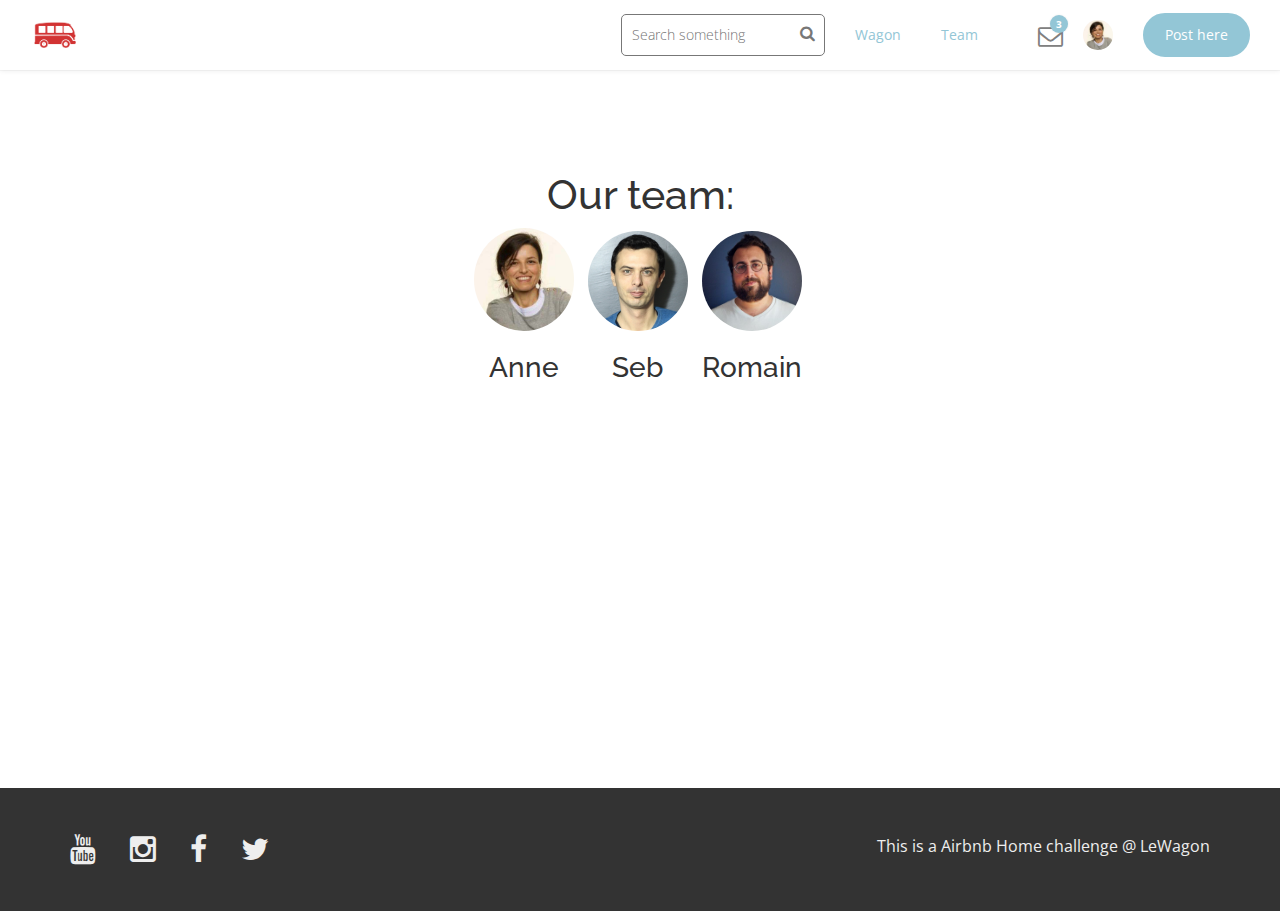
<file: team.html>
<!doctype html>
<html>
<head>
  <meta charset="utf-8">

  <!-- Always force latest IE rendering engine or request Chrome Frame -->
  <meta content="IE=edge,chrome=1" http-equiv="X-UA-Compatible">

  <!-- For Bootstrap responsiveness -->
  <meta http-equiv="X-UA-Compatible" content="IE=edge">
  <meta name="viewport" content="width=device-width, initial-scale=1">

  <!-- Use title if it's in the page YAML frontmatter -->
  <title>The Middleman</title>

  <link href="stylesheets/all.css" rel="stylesheet" />
  <script src="javascripts/all.js"></script>

  <!-- HTML5 Shim and Respond.js IE8 support of HTML5 elements and media queries -->
  <!-- Leave those next 4 lines if you care about users using IE8 -->
    <!--[if lt IE 9]>
      <script src="https://oss.maxcdn.com/html5shiv/3.7.2/html5shiv.min.js"></script>
      <script src="https://oss.maxcdn.com/respond/1.4.2/respond.min.js"></script>
      <![endif]-->
    </head>

    <body class="team">

      <!-- layouts/layout.erb -->
      <div class="navbar-wagon">
  <!-- Logo -->
<a class="navbar-wagon-brand" href="/">  <img src="images/lewagon.png" />
</a>
  <!-- Right Navigation -->
  <div class="navbar-wagon-right hidden-xs hidden-sm">

    <!-- Search form -->
    <form action="" class="navbar-wagon-search">
      <input type="text" class="navbar-wagon-search-input" placeholder="Search something">
      <button type="submit" class="navbar-wagon-search-btn">
        <i class="fa fa-search"></i>
      </button>
    </form>

    <!-- Text link -->
    <a class="navbar-wagon-item navbar-wagon-link" href="https://www.lewagon.com">Wagon</a>

    <!-- Text link -->
    <a class="navbar-wagon-item navbar-wagon-link" href="team.html">Team</a>

    <!-- Notification link-->
    <a class="navbar-wagon-item navbar-wagon-link" href="#"></a>
    <div class="badge-container">
      <i class="fa fa-envelope-o"></i>
      <div class="badge badge-blue">3</div>
    </div>
  </a>

  <!-- Profile picture and dropdown -->
  <div class="navbar-wagon-item">
    <div class="dropdown">
      <img src="images/anne.jpg" class="avatar dropdown-toggle" id="navbar-wagon-menu" data-toggle="dropdown">
      <ul class="dropdown-menu dropdown-menu-right navbar-wagon-dropdown-menu">
        <li><a href="#">Profile</a></li>
        <li><a href="#">Dashboard</a></li>
        <li><a href="#">Log Out</a></li>
      </ul>
    </div>
  </div>

  <!-- Button (call-to-action) -->
  <a class="navbar-wagon-item navbar-wagon-button btn" href="#">Post here</a>
</div>

<!-- Dropdown appearing on mobile only -->
<div class="navbar-wagon-item hidden-md hidden-lg">
  <div class="dropdown">
    <i class="fa fa-bars dropdown-toggle" data-toggle="dropdown"></i>
    <ul class="dropdown-menu dropdown-menu-right navbar-wagon-dropdown-menu">
      <li><a href="#">Some mobile link</a></li>
      <li><a href="#">Other one</a></li>
      <li><a href="#">Other one</a></li>
    </ul>
  </div>
</div>
</div>
   <!-- call _navbar.html.erb partial -->
      <div class="container text-center padded">
  <h1>Our team:</h1>
  <ul class="list-inline text-center">
    <li>
      <img class="img-circle team-image" src="images/anne.jpg" />
      <h3>Anne</h3>
    </li>
    <li>
      <img class="img-circle team-image" src="images/seb.jpg" />
      <h3>Seb</h3>
    </li>
    <li>
      <img class="img-circle team-image" src="images/romain.jpg" />
      <h3>Romain</h3>
    </li>
  </ul>
  <h3 class="padded">
  <a href="mailto:container@airbnb.com"></a>
  </h3>
</div>



              <!-- Page content is injected here -->
      <!-- _footer.erb -->

<div id="footer">
  <div class="container">
    <div class="row">
      <div class="col-xs-4">
        <ul class="list-inline">
          <li><a href=""><i class="fa fa-youtube"></i></a></li>
          <li><a href=""><i class="fa fa-instagram"></i></a></li>
          <li><a href=""><i class="fa fa-facebook"></i></a></li>
          <li><a href=""><i class="fa fa-twitter"></i></a></li>
        </ul>
      </div>
      <div class="col-xs-8 text-right">
        <p>This is a Airbnb Home challenge @ LeWagon</p>
      </div>
    </div>
  </div>
</div>
   <!-- call _footer.html.erb partial -->

    </body>
    </html>
</file>
